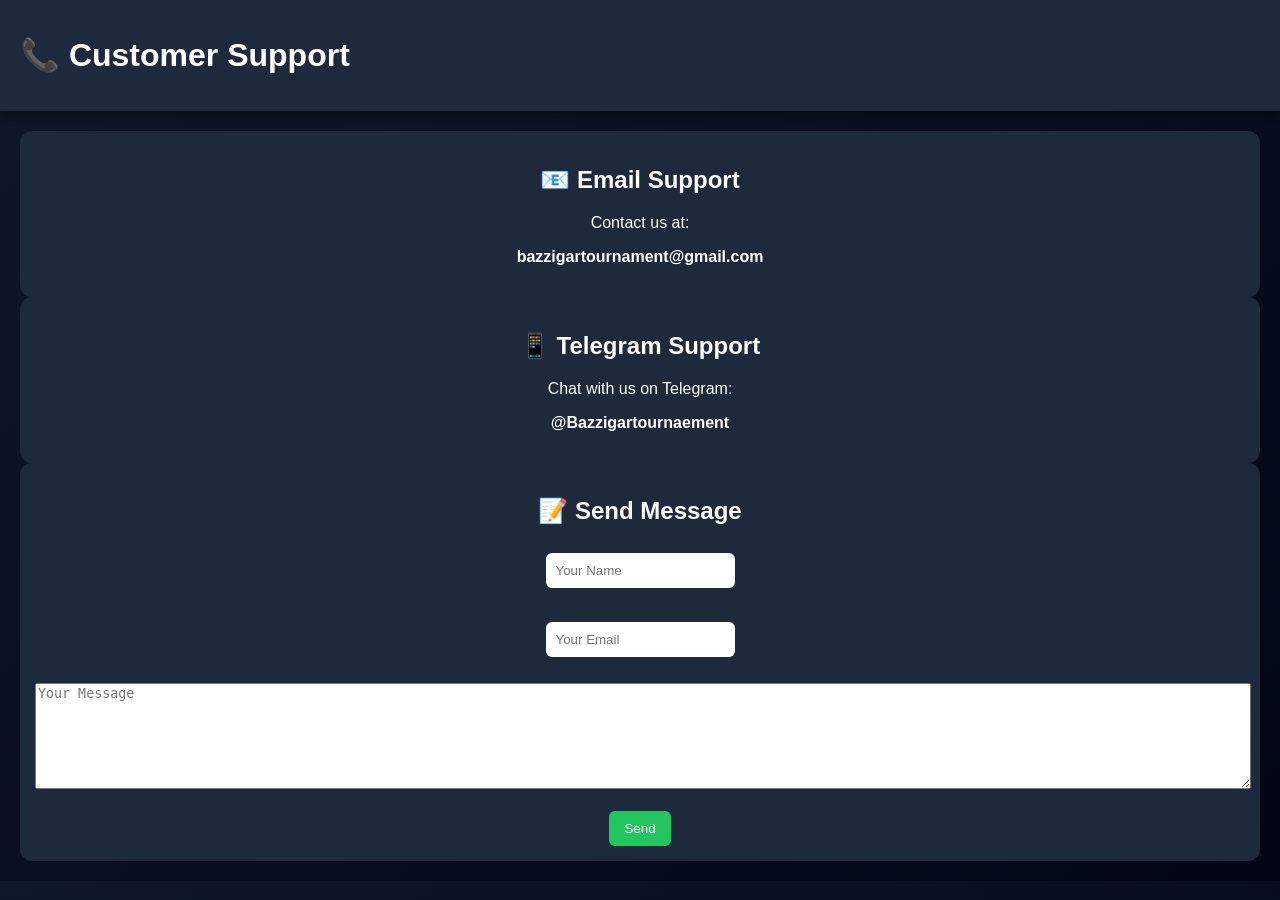
<file: support.html>
<!DOCTYPE html>
<html lang="en">
<head>
  <meta charset="UTF-8">
  <title>Customer Support</title>
  <link rel="stylesheet" href="style.css">
</head>

<body>

<header>
  <h1>📞 Customer Support</h1>
</header>

<section>

  <div class="card">
    <h2>📧 Email Support</h2>
    <p>Contact us at:</p>
    <p><b>bazzigartournament@gmail.com</b></p>
  </div>

  <div class="card">
    <h2>📱 Telegram Support</h2>
    <p>Chat with us on Telegram:</p>
    <p><b>@Bazzigartournaement</b></p>
  </div>

  <!-- OPTIONAL CONTACT FORM -->
  <div class="card">
    <h2>📝 Send Message</h2>

    <input type="text" id="name" placeholder="Your Name"><br><br>
    <input type="email" id="email" placeholder="Your Email"><br><br>
    <textarea id="message" placeholder="Your Message" style="width:100%; height:100px;"></textarea><br><br>

    <button onclick="sendMessage()">Send</button>
  </div>

</section>

<script>
function sendMessage() {
  const name = document.getElementById("name").value;
  const email = document.getElementById("email").value;
  const message = document.getElementById("message").value;

  if (!name || !email || !message) {
    alert("Please fill all fields");
    return;
  }

  alert("✅ Message sent successfully!");
}
</script>

</body>
</html>
</file>
<file: style.css>
/* 🌙 GLOBAL */
body {
  font-family: 'Segoe UI', Arial, sans-serif;
  background: linear-gradient(135deg, #0f172a, #020617);
  color: white;
  margin: 0;
}

/* 🔐 LOGIN */
#auth {
  text-align: center;
  margin-top: 120px;
}

#auth h2 {
  font-size: 28px;
  margin-bottom: 20px;
}

/* 🧾 INPUTS */
input {
  padding: 10px;
  margin: 8px;
  border-radius: 6px;
  border: none;
  outline: none;
}

/* 🔘 BUTTONS */
button {
  padding: 10px 15px;
  background: #22c55e;
  border: none;
  color: white;
  cursor: pointer;
  border-radius: 6px;
  transition: 0.3s;
}

button:hover {
  background: #16a34a;
  transform: scale(1.05);
}

/* 📌 HEADER */
header {
  background: #1e293b;
  padding: 15px 20px;
  display: flex;
  justify-content: space-between;
  align-items: center;
  box-shadow: 0 4px 10px rgba(0,0,0,0.4);
}

/* 📦 SECTIONS */
section {
  padding: 20px;
}

/* 🎮 TOURNAMENT GRID */
#tournaments {
  display: grid;
  grid-template-columns: repeat(auto-fit, minmax(250px, 1fr));
  gap: 15px;
}

/* 🃏 CARD */
.card {
  background: #1e293b;
  padding: 15px;
  border-radius: 12px;
  text-align: center;
  transition: 0.3s;
}

.card:hover {
  transform: translateY(-5px);
  box-shadow: 0 5px 15px rgba(0,0,0,0.5);
}

/* 📊 LEADERBOARD */
ul {
  list-style: none;
  padding: 0;
}

ul li {
  background: #1e293b;
  margin: 5px 0;
  padding: 10px;
  border-radius: 6px;
}

/* 🔥 FREE FIRE SLOTS */
.slots {
  display: grid;
  grid-template-columns: repeat(6, 1fr);
  gap: 6px;
  margin-top: 10px;
}

.slot-btn {
  padding: 8px;
  background: #334155;
  border: none;
  color: white;
  border-radius: 6px;
  cursor: pointer;
  transition: 0.2s;
}

.slot-btn:hover {
  background: #475569;
}

/* 🔴 BOOKED SLOT */
.slot-btn.taken {
  background: red;
  cursor: not-allowed;
}

/* 🟢 AVAILABLE SLOT */
.slot-btn.available {
  background: #22c55e;
}

/* 📂 POPUP */
.popup {
  position: fixed;
  top: 0;
  left: 0;
  width: 100%;
  height: 100%;
  background: rgba(0,0,0,0.7);
  display: flex;
  justify-content: center;
  align-items: center;
  z-index: 1000;
}

.popup-content {
  background: #1e293b;
  padding: 25px;
  border-radius: 12px;
  text-align: center;
  width: 300px;
  animation: pop 0.3s ease;
}

/* 🎬 POPUP ANIMATION */
@keyframes pop {
  from {
    transform: scale(0.7);
    opacity: 0;
  }
  to {
    transform: scale(1);
    opacity: 1;
  }
}

/* 🎮 ROOM BOX */
#roomBox {
  border-radius: 10px;
  text-align: center;
  background: #1e293b;
}

/* 📱 RESPONSIVE */
@media (max-width: 600px) {
  header {
    flex-direction: column;
    gap: 10px;
  }

  .slots {
    grid-template-columns: repeat(4, 1fr);
  }
}
.logo-img {
  width: 80px;
  height: 80px;
  border-radius: 50%;
  box-shadow: 0 0 15px #22c55e;
}
.card img {
  margin-top: 10px;
  box-shadow: 0 0 10px #22c55e;
}
.qr-img {
  width: 200px;
  border-radius: 10px;
  margin-top: 10px;
  box-shadow: 0 0 15px #22c55e;
}

 /* 💳 PAYMENT POPUP -->
<div id="qrPopup" class="popup" style="display:none;">
  <div class="popup-content">

    <h3>💳 Scan & Pay</h3>

    <img src="assets/qr.jpeg" class="qr-img"><br><br>

    <p>UPI ID: <b>6392333100@fam</b></p>

    <input type="number" id="addAmount" placeholder="Enter amount"><br><br>

    <button onclick="confirmAddMoney()">I Have Paid</button>
    <button onclick="closeQr()">Cancel</button>

  </div>
</div>
#historyList .card {
  margin-bottom: 10px;
  border-left: 5px solid #22c55e;
}
</file>
